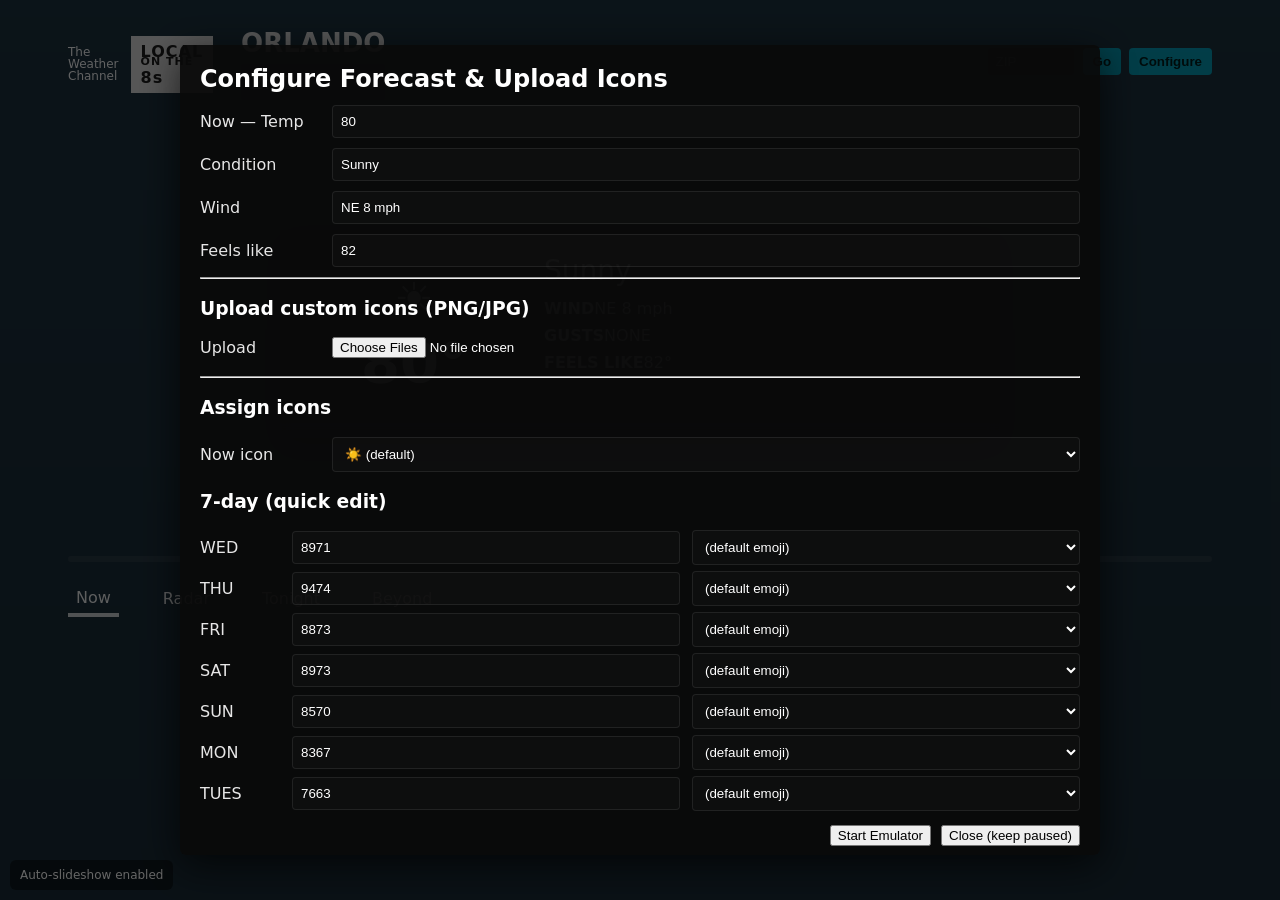
<file: index.html>
<!doctype html>
<html lang="en">
<head>
  <meta charset="utf-8" />
  <meta name="viewport" content="width=device-width,initial-scale=1" />
  <title>IntelliSTAR Emulator (Auto slides)</title>
  <style>
    :root{--accent:#b32b2b;--muted:rgba(255,255,255,0.85);--panel:rgba(0,0,0,0.45)}
    *{box-sizing:border-box}
    html,body{height:100%;margin:0;font-family:system-ui,-apple-system,"Segoe UI",Roboto,Helvetica,Arial,sans-serif;color:#fff}
    body{background:#233b4a;background-size:cover;background-position:center;display:flex;align-items:flex-start;justify-content:center}
    body::before{content:"";position:fixed;inset:0;background:linear-gradient(180deg, rgba(0,0,0,0.15), rgba(0,0,0,0.25));pointer-events:none}
    .container{width:100%;max-width:1200px;padding:28px}
    .topbar{display:flex;align-items:center;gap:16px}
    .logo{display:flex;align-items:center;gap:12px}
    .twc{font-size:12px;line-height:12px;opacity:0.95}
    .local8{background:#fff;color:#222;padding:6px 10px;font-weight:700;letter-spacing:1px}
    .local8 span{display:block;font-size:11px;margin-top:-6px}
    .city-time{margin-left:12px;display:flex;flex-direction:column}
    #cityName{font-size:26px;font-weight:700}
    #time{font-size:20px;background:rgba(0,0,0,0.25);padding:6px 10px;border-radius:2px;margin-top:6px}

    /* zip input */
    .zip-wrap{margin-left:auto;display:flex;flex-direction:column;gap:6px;align-items:flex-end}
    .zip-row{display:flex;gap:8px;align-items:center}
    .zip-wrap input{width:88px;padding:6px 8px;border-radius:4px;border:1px solid rgba(255,255,255,0.08);background:rgba(0,0,0,0.35);color:#fff}
    .zip-wrap button{padding:6px 10px;border-radius:4px;border:0;background:#06b6d4;color:#022;cursor:pointer;font-weight:700}
    .zip-history{display:flex;gap:8px;flex-wrap:wrap;max-width:240px}
    .zip-chip{background:rgba(255,255,255,0.06);padding:6px 8px;border-radius:14px;display:inline-flex;gap:8px;align-items:center;font-size:13px;cursor:pointer}
    .zip-chip .remove{background:transparent;border:0;color:rgba(255,255,255,0.6);margin-left:4px;cursor:pointer}

    /* config overlay */
    .overlay{position:fixed;inset:0;background:rgba(0,0,0,0.6);display:flex;align-items:center;justify-content:center;z-index:60}
    .config{width:920px;max-width:95%;background:rgba(10,10,10,0.95);padding:20px;border-radius:6px;color:#fff;box-shadow:0 10px 40px rgba(0,0,0,0.7);max-height:90vh;overflow:auto}
    .config h2{margin:0 0 12px 0}
    .form-row{display:flex;gap:12px;align-items:center;margin-bottom:10px}
    .form-row label{width:120px;opacity:0.9}
    .form-row input[type="text"], .form-row select, .form-row textarea{flex:1;padding:8px;border-radius:4px;border:1px solid rgba(255,255,255,0.08);background:rgba(255,255,255,0.02);color:#fff}
    .form-row textarea{height:68px}
    .icon-gallery{display:flex;gap:8px;flex-wrap:wrap;margin-top:8px}
    .icon-thumb{width:44px;height:44px;border-radius:6px;overflow:hidden;background:#fff;display:inline-flex;align-items:center;justify-content:center}
    .small{width:36px;height:36px}
    .controls{display:flex;gap:10px;justify-content:flex-end;margin-top:14px}

    /* slides container */
    .slides{position:relative;height:420px; margin-top:24px}
    .slide{position:absolute;left:0;right:0;top:0;bottom:0;opacity:0;transition:opacity 900ms ease;display:flex;align-items:center;justify-content:center;padding:18px}
    .slide.active{opacity:1;pointer-events:auto}

    /* progress bar */
    .progress-wrap{height:6px;background:rgba(255,255,255,0.08);border-radius:3px;overflow:hidden;margin-top:12px}
    .progress-bar{height:100%;width:0;background:linear-gradient(90deg,#7dd3fc,#06b6d4);transition:width 120ms linear}

    /* Now card (compact) */
    .now-card{width:720px;max-width:100%;background:linear-gradient(180deg, rgba(0,0,0,0.55), rgba(0,0,0,0.25));padding:24px;display:flex;gap:20px;backdrop-filter:blur(6px);box-shadow:0 8px 30px rgba(0,0,0,0.5)}
    .gauge{width:220px;height:160px;display:flex;flex-direction:column;align-items:center;justify-content:center}
    .icon{font-size:44px;margin-bottom:6px}
    .icon img{max-width:100%;max-height:100%}
    .temp{font-size:56px;font-weight:700}
    .details{flex:1;color:var(--muted)}
    .cond{font-size:28px;margin-bottom:12px}
    .meta{display:flex;flex-direction:column;gap:8px}

    /* Tonight / Forecast card (large) */
    .forecast-card{width:900px;max-width:100%;background:linear-gradient(90deg, rgba(0,0,0,0.65), rgba(0,0,0,0.35));padding:26px;display:flex;gap:24px;align-items:flex-start}
    .forecast-left{width:260px;color:#fff}
    .forecast-left .label{font-size:18px;opacity:0.9}
    .forecast-left .temp-big{font-size:64px;font-weight:700;margin-top:12px}
    .forecast-right{flex:1;color:rgba(255,255,255,0.95);font-size:20px}

    /* Beyond (7-day) */
    .seven{width:900px;max-width:100%;display:flex;gap:12px;background:linear-gradient(180deg, rgba(0,0,0,0.45), rgba(0,0,0,0.25));padding:18px;backdrop-filter:blur(6px)}
    .day{flex:1;padding:14px;text-align:center}
    .day .dname{font-weight:700;margin-bottom:8px}
    .day .dtemp{font-size:32px}
    .day img{max-width:48px;max-height:48px}

    /* Radar */
    .radar-wrap{width:900px;max-width:100%;background:linear-gradient(180deg, rgba(0,0,0,0.55), rgba(0,0,0,0.25));padding:12px}
    .radar{height:320px;background:#123;border-radius:2px;overflow:hidden}
    .radar iframe,.radar img{width:100%;height:100%;border:0;display:block}

    /* bottom nav */
    .bottom-nav{display:flex;gap:36px;margin-top:18px;align-items:center}
    .nav-item{opacity:0.9;color:#fff;cursor:pointer;padding:8px}
    .nav-item.active{border-bottom:4px solid rgba(255,255,255,0.85);padding-bottom:6px}

    .offline-badge{position:fixed;left:10px;bottom:10px;background:rgba(0,0,0,0.45);padding:8px 10px;border-radius:6px;font-size:12px}

    @media (max-width:900px){
      .forecast-card,.radar-wrap,.seven{flex-direction:column}
      .forecast-left{width:100%}
      .zip-wrap{margin-top:10px;margin-left:0}
    }
  </style>
</head>
<body>
  <div class="container">
    <header class="topbar">
      <div class="logo">
        <div class="twc">The<br/>Weather<br/>Channel</div>
        <div class="local8">LOCAL<br/><span>ON THE</span> 8s</div>
      </div>
      <div class="city-time">
        <div id="cityName">ORLANDO</div>
        <div id="time">9:26</div>
      </div>

      <!-- Zip input to change city/radar center + history -->
      <div class="zip-wrap" aria-label="Change city by ZIP">
        <div class="zip-row">
          <input id="zipInput" type="text" inputmode="numeric" pattern="[0-9]*" maxlength="5" placeholder="ZIP" aria-label="Enter ZIP code">
          <button id="zipBtn" aria-label="Set ZIP">Go</button>
          <button id="openConfig" aria-label="Configure">Configure</button>
        </div>
        <div id="zipHistory" class="zip-history" aria-live="polite" aria-label="ZIP history"></div>
      </div>
    </header>

    <div class="slides" id="slides">
      <!-- Now slide (duration 8s) -->
      <div class="slide" id="slide-now" data-bg="https://images.unsplash.com/photo-1505483531331-3f9a4f4b3f7a?auto=format&fit=crop&w=1600&q=60" data-duration="8000">
        <section class="now-card">
          <div class="gauge">
            <div class="icon" id="nowIcon">☀️</div>
            <div class="temp" id="tempValue">80°</div>
          </div>
          <div class="details">
            <div class="cond" id="condition">Sunny</div>
            <div class="meta">
              <div><strong>WIND</strong><span id="wind">NE 8 mph</span></div>
              <div><strong>GUSTS</strong><span id="gusts">NONE</span></div>
              <div><strong>FEELS LIKE</strong><span id="feels">82°</span></div>
            </div>
          </div>
        </section>
      </div>

      <!-- Radar slide (duration 12s) - live animated radar via RainViewer embed iframe -->
      <div class="slide" id="slide-radar" data-bg="https://images.unsplash.com/photo-1504674900247-0877df9cc836?auto=format&fit=crop&w=1600&q=60" data-duration="12000">
        <div class="radar-wrap">
          <div style="color:#fff;font-size:20px;margin-bottom:8px">3 Hour Radar</div>
          <div class="radar">
            <!-- RainViewer map embed (animated radar) -->
            <iframe id="radarFrame" src="https://www.rainviewer.com/map.html?loc=28.5383,-81.3792,7&layers=radar&palette=1&play=true" title="Animated radar" loading="lazy"></iframe>
          </div>
        </div>
      </div>

      <!-- Tonight slide (duration 8s) -->
      <div class="slide" id="slide-tonight" data-bg="https://images.unsplash.com/photo-1500530855697-b586d89ba3ee?auto=format&fit=crop&w=1600&q=60" data-duration="8000">
        <section class="forecast-card">
          <div class="forecast-left">
            <div class="label">TONIGHT</div>
            <div class="icon" style="font-size:48px;margin-top:8px">⛅</div>
            <div class="temp-big" id="tonightTemp">97</div>
            <div style="margin-top:8px;opacity:0.9">20% Chance<br/>of Rain</div>
          </div>
          <div class="forecast-right" id="tonightText">
            Sunny, along with a few afternoon clouds. A stray shower or thunderstorm is possible. High 97F. Winds NE at 5 to 10 mph.
          </div>
        </section>
      </div>

      <!-- Beyond: 7-day (duration 8s) -->
      <div class="slide" id="slide-beyond" data-bg="https://images.unsplash.com/photo-1501785888041-af3ef285b470?auto=format&fit=crop&w=1600&q=60" data-duration="8000">
        <section class="seven" id="sevenDays">
          <div class="day" data-index="0"><div class="dname">WED</div><div class="dicon">☀️</div><div class="dtemp">89<br/><small>71</small></div></div>
          <div class="day" data-index="1"><div class="dname">THU</div><div class="dicon">⛅</div><div class="dtemp">94<br/><small>74</small></div></div>
          <div class="day" data-index="2"><div class="dname">FRI</div><div class="dicon">⛅</div><div class="dtemp">88<br/><small>73</small></div></div>
          <div class="day" data-index="3"><div class="dname">SAT</div><div class="dicon">☀️</div><div class="dtemp">89<br/><small>73</small></div></div>
          <div class="day" data-index="4"><div class="dname">SUN</div><div class="dicon">⛈️</div><div class="dtemp">85<br/><small>70</small></div></div>
          <div class="day" data-index="5"><div class="dname">MON</div><div class="dicon">🌧️</div><div class="dtemp">83<br/><small>67</small></div></div>
          <div class="day" data-index="6"><div class="dname">TUES</div><div class="dicon">⛈️</div><div class="dtemp">76<br/><small>63</small></div></div>
        </section>
      </div>

    </div>

    <div class="progress-wrap" aria-hidden="true">
      <div class="progress-bar" id="progressBar"></div>
    </div>

    <nav class="bottom-nav" id="nav">
      <div class="nav-item" data-slide="0">Now</div>
      <div class="nav-item" data-slide="1">Radar</div>
      <div class="nav-item" data-slide="2">Tonight</div>
      <div class="nav-item" data-slide="3">Beyond</div>
    </nav>

  </div>

  <div class="offline-badge">Auto-slideshow enabled</div>

  <!-- Configuration overlay (shown until Start or via Configure) -->
  <div id="configOverlay" class="overlay" style="display:none">
    <div class="config" role="dialog" aria-modal="true" aria-labelledby="configTitle">
      <h2 id="configTitle">Configure Forecast & Upload Icons</h2>

      <div class="form-row">
        <label for="nowTemp">Now — Temp</label>
        <input id="nowTemp" type="text" value="80" />
      </div>
      <div class="form-row">
        <label for="nowCond">Condition</label>
        <input id="nowCond" type="text" value="Sunny" />
      </div>
      <div class="form-row">
        <label for="nowWind">Wind</label>
        <input id="nowWind" type="text" value="NE 8 mph" />
      </div>
      <div class="form-row">
        <label for="nowFeels">Feels like</label>
        <input id="nowFeels" type="text" value="82" />
      </div>

      <hr />
      <h3>Upload custom icons (PNG/JPG)</h3>
      <div class="form-row">
        <label for="iconUpload">Upload</label>
        <input id="iconUpload" type="file" accept="image/*" multiple />
      </div>
      <div class="icon-gallery" id="iconGallery" aria-live="polite"></div>

      <hr />
      <h3>Assign icons</h3>
      <div class="form-row">
        <label for="nowIconSelect">Now icon</label>
        <select id="nowIconSelect"></select>
      </div>

      <h3>7-day (quick edit)</h3>
      <div id="sevenEdit">
        <!-- JS will populate day editors -->
      </div>

      <div class="controls">
        <button id="saveConfig">Start Emulator</button>
        <button id="closeConfig">Close (keep paused)</button>
      </div>
    </div>
  </div>

  <script>
    (function(){
      const slides = Array.from(document.querySelectorAll('.slide'));
      const navItems = Array.from(document.querySelectorAll('.nav-item'));
      const cityName = document.getElementById('cityName');
      const timeEl = document.getElementById('time');
      const progressBar = document.getElementById('progressBar');
      const zipInput = document.getElementById('zipInput');
      const zipBtn = document.getElementById('zipBtn');
      const zipHistoryEl = document.getElementById('zipHistory');
      const radarFrame = document.getElementById('radarFrame');

      // Config UI elements
      const configOverlay = document.getElementById('configOverlay');
      const openConfig = document.getElementById('openConfig');
      const iconUpload = document.getElementById('iconUpload');
      const iconGallery = document.getElementById('iconGallery');
      const nowIconSelect = document.getElementById('nowIconSelect');
      const nowTempInput = document.getElementById('nowTemp');
      const nowCondInput = document.getElementById('nowCond');
      const nowWindInput = document.getElementById('nowWind');
      const nowFeelsInput = document.getElementById('nowFeels');
      const saveConfigBtn = document.getElementById('saveConfig');
      const closeConfigBtn = document.getElementById('closeConfig');
      const sevenEdit = document.getElementById('sevenEdit');

      const nowIconEl = document.getElementById('nowIcon');
      const tempValue = document.getElementById('tempValue');
      const conditionEl = document.getElementById('condition');
      const windEl = document.getElementById('wind');
      const gustsEl = document.getElementById('gusts');
      const feelsEl = document.getElementById('feels');
      const tonightTemp = document.getElementById('tonightTemp');
      const tonightText = document.getElementById('tonightText');

      // 7-day day elements
      const dayEls = Array.from(document.querySelectorAll('.seven .day'));

      // History/localStorage keys
      const HISTORY_KEY = 'intellistar:zipHistory';
      const MAX_HISTORY = 6;
      const ICONS_KEY = 'intellistar:icons';
      const FORECAST_KEY = 'intellistar:forecast';

      // Slideshow control
      let current = 0;
      let autoplay = false; // start paused until user starts emulator
      let DEFAULT_DELAY = 8000; // fallback 8s per slide
      let rafId = null;
      let progressStart = 0;
      let progressElapsed = 0;
      let currentDuration = DEFAULT_DELAY;

      function updateTime(){const now=new Date();const h=now.getHours()%12||12;const m=String(now.getMinutes()).padStart(2,'0');timeEl.textContent=h+':'+m}
      updateTime(); setInterval(updateTime,60*1000);

      // -------------------- Progress/Slideshow --------------------
      function startProgress(){
        progressStart = performance.now() - progressElapsed;
        cancelAnimationFrame(rafId);
        rafId = requestAnimationFrame(progressTick);
      }
      function stopProgress(){ cancelAnimationFrame(rafId); rafId = null; }
      function resetProgress(){ progressElapsed = 0; progressBar.style.width = '0%'; }
      function progressTick(now){ now = now || performance.now(); progressElapsed = now - progressStart; const pct = Math.min(100, (progressElapsed / currentDuration) * 100); progressBar.style.width = pct + '%'; if(progressElapsed >= currentDuration){ progressElapsed = 0; show(current+1); } rafId = requestAnimationFrame(progressTick); }

      function slideDuration(idx){ const s = slides[(idx+slides.length)%slides.length]; const d = parseInt(s.dataset.duration, 10); return (isFinite(d) && d>0) ? d : DEFAULT_DELAY; }

      function show(i){ current = (i+slides.length)%slides.length; slides.forEach((s,idx)=> s.classList.toggle('active', idx===current)); navItems.forEach((n,idx)=> n.classList.toggle('active', idx===current)); document.body.style.backgroundImage = `url('${slides[current].dataset.bg}')`; currentDuration = slideDuration(current); progressElapsed = 0; progressBar.style.width = '0%'; if(autoplay) startProgress(); else stopProgress(); }

      navItems.forEach((n,idx)=> n.addEventListener('click', ()=>{ show(idx); autoplay=false; stopProgress(); resetProgress(); }));

      show(0);

      // Pause/resume on hover
      const slidesEl = document.getElementById('slides');
      slidesEl.addEventListener('mouseenter', ()=>{ autoplay=false; stopProgress(); });
      slidesEl.addEventListener('mouseleave', ()=>{ if( localStorage.getItem(FORECAST_KEY) ) { autoplay = true; startProgress(); } });

      // -------------------- ZIP history (unchanged) --------------------
      function readHistory(){ try{ const raw = localStorage.getItem(HISTORY_KEY); return raw ? JSON.parse(raw) : []; }catch(e){return []} }
      function writeHistory(list){ try{ localStorage.setItem(HISTORY_KEY, JSON.stringify(list)); }catch(e){console.warn('History save failed', e)} }
      function addZipToHistory(zip, label){ if(!zip) return; const hist = readHistory(); const filtered = hist.filter(h=> h.zip !== zip); filtered.unshift({zip,label}); if(filtered.length>MAX_HISTORY) filtered.length = MAX_HISTORY; writeHistory(filtered); renderHistory(); }
      function removeZipFromHistory(zip){ const hist = readHistory().filter(h=> h.zip !== zip); writeHistory(hist); renderHistory(); }
      function renderHistory(){ const hist = readHistory(); zipHistoryEl.innerHTML=''; if(!hist.length) return; hist.forEach(item=>{ const btn = document.createElement('button'); btn.className='zip-chip'; btn.title = item.label ? `${item.label} (${item.zip})` : item.zip; btn.innerHTML = `<span class="zip-label">${item.zip}</span><button class="remove" aria-label="remove">×</button>`; btn.addEventListener('click', (e)=>{ if(e.target && e.target.classList && e.target.classList.contains('remove')){ removeZipFromHistory(item.zip); e.stopPropagation(); return; } zipInput.value = item.zip; lookupZip(item.zip); }); zipHistoryEl.appendChild(btn); }); }
      renderHistory();

      async function lookupZip(zip){ if(!zip || !/^\d{5}$/.test(zip)){ alert('Please enter a 5-digit US ZIP code.'); return; } try{ const res = await fetch(`https://api.zippopotam.us/us/${zip}`); if(!res.ok) throw new Error('ZIP not found'); const data = await res.json(); const place = data.places && data.places[0]; if(!place) throw new Error('No place data'); const lat = parseFloat(place.latitude); const lon = parseFloat(place.longitude); const cityLabel = `${place['place name'].toUpperCase()}, ${data['state abbreviation']}`; cityName.textContent = cityLabel; const zoom = 7; const src = `https://www.rainviewer.com/map.html?loc=${lat},${lon},${zoom}&layers=radar&palette=1&play=true`; if(radarFrame){ radarFrame.src = src; } addZipToHistory(zip, cityLabel); }catch(err){ console.warn('ZIP lookup failed', err); alert('Could not find ZIP code — please check and try again.'); } }
      zipBtn.addEventListener('click', ()=> lookupZip(zipInput.value.trim()));
      zipInput.addEventListener('keyup', e=>{ if(e.key === 'Enter') lookupZip(zipInput.value.trim()); });

      // -------------------- Icons and forecast persistence --------------------
      function loadIcons(){ try{ const raw = localStorage.getItem(ICONS_KEY); return raw ? JSON.parse(raw) : {}; }catch(e){ return {}; } }
      function saveIcons(obj){ try{ localStorage.setItem(ICONS_KEY, JSON.stringify(obj)); }catch(e){ console.warn('Save icons failed', e); } }

      function renderIconGallery(){ const icons = loadIcons(); iconGallery.innerHTML=''; nowIconSelect.innerHTML = ''; // include an empty/emoji default option
        const defaultOption = document.createElement('option'); defaultOption.value='__emoji_sun'; defaultOption.textContent = '☀️ (default)'; nowIconSelect.appendChild(defaultOption);
        Object.keys(icons).forEach(key=>{ const div = document.createElement('div'); div.className='icon-thumb'; div.title = key; const img = document.createElement('img'); img.src = icons[key]; img.alt = key; img.style.maxWidth='100%'; img.style.maxHeight='100%'; div.appendChild(img); const opt = document.createElement('option'); opt.value = key; opt.textContent = key; nowIconSelect.appendChild(opt); iconGallery.appendChild(div); }); }

      function readForecast(){ try{ const raw = localStorage.getItem(FORECAST_KEY); return raw ? JSON.parse(raw) : null; }catch(e){return null} }
      function saveForecast(f){ try{ localStorage.setItem(FORECAST_KEY, JSON.stringify(f)); }catch(e){console.warn('save forecast failed', e)} }

      // Populate seven-day editors
      function initSevenEditors(){ sevenEdit.innerHTML=''; const defaultDays = ['WED','THU','FRI','SAT','SUN','MON','TUES']; for(let i=0;i<7;i++){ const wrap = document.createElement('div'); wrap.className='form-row'; wrap.style.marginBottom='6px'; const label = document.createElement('label'); label.textContent = defaultDays[i]; label.style.width='80px'; const tempInp = document.createElement('input'); tempInp.type='text'; tempInp.value = dayEls[i] ? dayEls[i].querySelector('.dtemp').textContent.trim().split('\n')[0] : ''; tempInp.dataset.index = i; tempInp.style.width='80px'; const iconSel = document.createElement('select'); iconSel.dataset.index = i; iconSel.style.width='160px'; // options later
 wrap.appendChild(label); wrap.appendChild(tempInp); wrap.appendChild(iconSel); sevenEdit.appendChild(wrap); }
      }

      // Populate select options for day editors and now icon select
      function populateIconSelects(){ const icons = loadIcons(); const keys = Object.keys(icons); // build option list
        const selects = Array.from(sevenEdit.querySelectorAll('select')); selects.forEach(sel=>{ sel.innerHTML=''; const opt0=document.createElement('option'); opt0.value='__emoji_default'; opt0.textContent='(default emoji)'; sel.appendChild(opt0); keys.forEach(k=>{ const o=document.createElement('option'); o.value=k; o.textContent=k; sel.appendChild(o); }); });
        // ensure nowIconSelect contains these too
        renderIconGallery(); // this also updates nowIconSelect
      }

      // Handle icon upload
      iconUpload.addEventListener('change', async (e)=>{
        const files = Array.from(e.target.files || []);
        if(!files.length) return;
        const icons = loadIcons();
        for(const f of files){
          try{
            const data = await readFileAsDataURL(f);
            // store under filename (without spaces)
            const key = f.name.replace(/[^a-z0-9\-_.]/gi,'_');
            icons[key] = data;
          }catch(err){ console.warn('read file failed', err); }
        }
        saveIcons(icons);
        populateIconSelects();
        // clear input
        e.target.value = '';
      });

      function readFileAsDataURL(file){ return new Promise((res,rej)=>{ const r=new FileReader(); r.onload=()=>res(r.result); r.onerror=rej; r.readAsDataURL(file); }); }

      // Apply forecast values to UI
      function applyForecastToUI(f){ if(!f) return; if(f.now){ tempValue.textContent = f.now.temp ? (String(f.now.temp)+'°') : tempValue.textContent; conditionEl.textContent = f.now.cond || conditionEl.textContent; windEl.textContent = f.now.wind || windEl.textContent; feelsEl.textContent = (f.now.feels) ? (String(f.now.feels)+'°') : feelsEl.textContent; // icon
          applyIconToElement('now', f.now.icon);
        }
        if(f.tonight){ tonightTemp.textContent = f.tonight.temp || tonightTemp.textContent; tonightText.textContent = f.tonight.text || tonightText.textContent; }
        if(f.seven && Array.isArray(f.seven)){
          f.seven.forEach((d,i)=>{ const el = dayEls[i]; if(!el) return; const tempEl = el.querySelector('.dtemp'); tempEl.innerHTML = (d.high||'--')+'<br/><small>'+(d.low||'--')+'</small>'; const iconEl = el.querySelector('.dicon'); applyIconToElement(el.dataset.index, d.icon, iconEl); });
        }
      }

      function applyIconToElement(keyOrIndex, iconKey, elOverride){
        const icons = loadIcons();
        const el = elOverride || (keyOrIndex==='now' ? nowIconEl : (dayEls[keyOrIndex] && dayEls[keyOrIndex].querySelector('.dicon')));
        if(!el) return;
        if(!iconKey) return; // nothing to set
        if(iconKey.startsWith('__emoji')){
          // use emoji mapping for default
          if(iconKey==='__emoji_sun') el.textContent = '☀️'; else el.textContent = '☀️';
        } else if(icons[iconKey]){
          el.innerHTML = `<img src="${icons[iconKey]}" alt="${iconKey}"/>`;
        }
      }

      // Save config and start emulator
      saveConfigBtn.addEventListener('click', ()=>{
        const icons = loadIcons();
        // build forecast object
        const forecast = { now: {}, tonight: {}, seven: [] };
        forecast.now.temp = nowTempInput.value.trim();
        forecast.now.cond = nowCondInput.value.trim();
        forecast.now.wind = nowWindInput.value.trim();
        forecast.now.feels = nowFeelsInput.value.trim();
        forecast.now.icon = nowIconSelect.value || '__emoji_sun';

        // seven day inputs
        const rows = Array.from(sevenEdit.querySelectorAll('.form-row'));
        rows.forEach((r, idx)=>{
          const inp = r.querySelector('input'); const sel = r.querySelector('select'); const high = inp ? inp.value.trim() : ''; const icon = sel ? sel.value : '';
          forecast.seven.push({high, icon});
        });

        // apply to UI and persist
        saveForecast(forecast);
        applyForecastToUI(forecast);
        // close overlay and start autoplay
        configOverlay.style.display='none';
        autoplay = true; currentDuration = slideDuration(current); progressElapsed = 0; startProgress();
      });

      closeConfigBtn.addEventListener('click', ()=>{
        configOverlay.style.display='none';
        // keep paused
      });

      openConfig.addEventListener('click', ()=>{
        populateIconSelects(); initSevenEditors(); // populate day editors
        // if existing forecast, load into fields
        const f = readForecast(); if(f && f.now){ nowTempInput.value = f.now.temp || nowTempInput.value; nowCondInput.value = f.now.cond || nowCondInput.value; nowWindInput.value = f.now.wind || nowWindInput.value; nowFeelsInput.value = f.now.feels || nowFeelsInput.value; if(f.now.icon) nowIconSelect.value = f.now.icon; }
        // populate seven editors values
        if(f && Array.isArray(f.seven)){
          const rows = Array.from(sevenEdit.querySelectorAll('.form-row'));
          rows.forEach((r,i)=>{ const inp = r.querySelector('input'); const sel = r.querySelector('select'); if(inp && f.seven[i]) inp.value = f.seven[i].high || ''; if(sel && f.seven[i]) sel.value = f.seven[i].icon || '__emoji_default'; });
        }
        configOverlay.style.display = 'flex';
      });

      // Initialize overlay shown on first load so user can configure before starting
      (function init(){
        renderIconGallery(); initSevenEditors(); populateIconSelects();
        // if we have a saved forecast, apply it and keep paused until user starts
        const f = readForecast(); if(f){ applyForecastToUI(f); /* show overlay to allow reconfigure if desired */ configOverlay.style.display='flex'; } else {
          // show overlay by default so user can configure before starting
          configOverlay.style.display='flex';
        }
      })();

      // expose some controls
      window.intellistar = { show, lookupZip };

    })();
  </script>
</body>
</html>
</file>
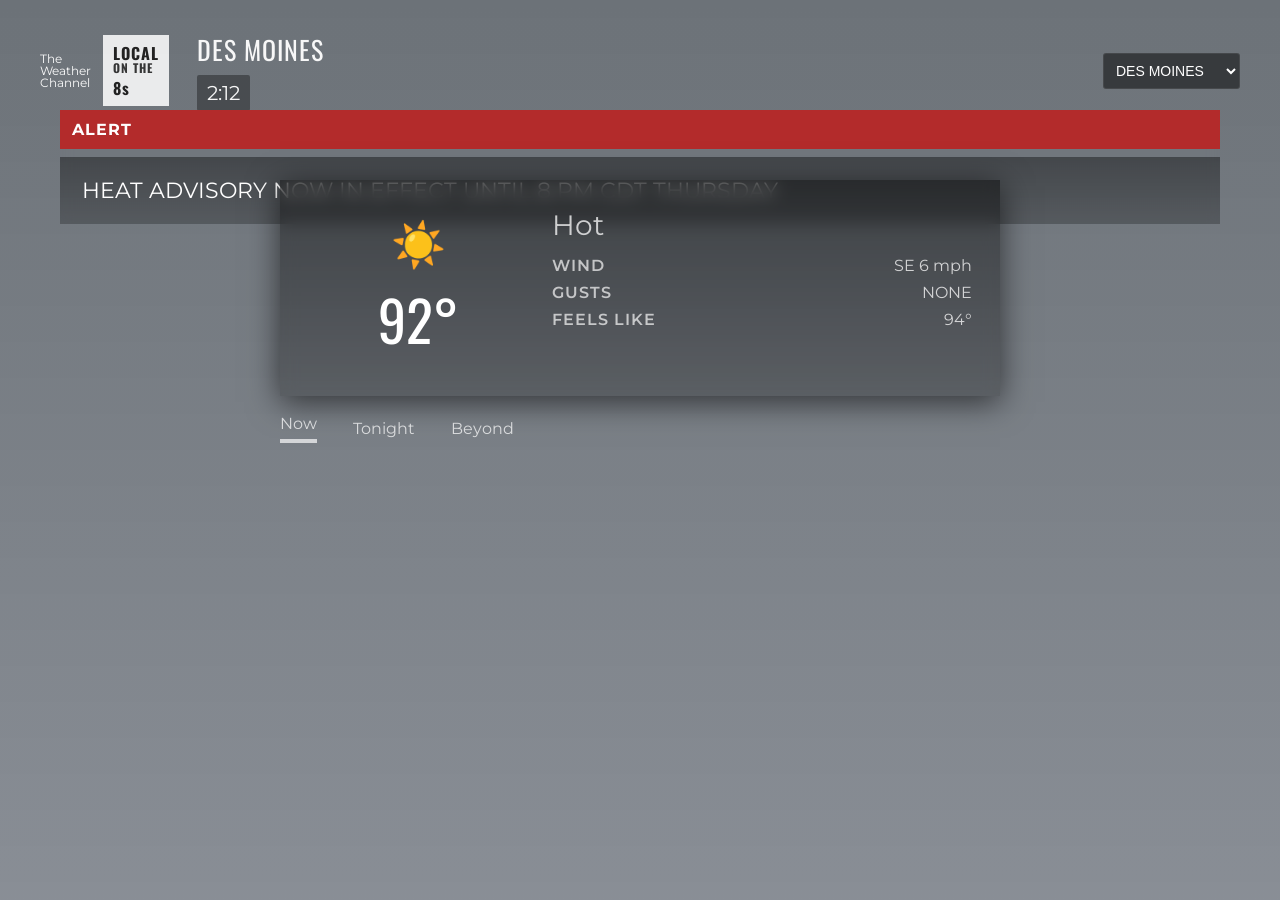
<file: demo/index.html>
<!doctype html>
<html lang="en">
<head>
  <meta charset="utf-8" />
  <meta name="viewport" content="width=device-width,initial-scale=1" />
  <title>IntelliSTAR Emulator</title>
  <link rel="stylesheet" href="styles.css" />
  <link href="https://fonts.googleapis.com/css2?family=Oswald:wght@300;400;700&family=Montserrat:ital,wght@0,300;0,700;1,400&display=swap" rel="stylesheet">
</head>
<body>
  <div id="app">
    <header class="topbar">
      <div class="logo">
        <div class="twc">The<br/>Weather<br/>Channel</div>
        <div class="local8">LOCAL<br/><span>ON THE</span> 8s</div>
      </div>
      <div class="city-time">
        <div id="cityName">DES MOINES</div>
        <div id="time">8:00</div>
      </div>
      <div class="city-select">
        <select id="citySelect" aria-label="Choose city">
          <!-- populated by JS -->
        </select>
      </div>
    </header>

    <main>
      <div id="alertBar" class="alert hidden" role="status" aria-live="polite">
        <div class="alert-label">ALERT</div>
        <div id="alertText" class="alert-text">No alerts</div>
      </div>

      <section class="card now-card">
        <div class="gauge">
          <div class="icon">☀️</div>
          <div class="temp" id="tempValue">80°</div>
        </div>
        <div class="details">
          <div class="cond" id="condition">Sunny</div>
          <div class="meta">
            <div><strong>WIND</strong><span id="wind">NE 8 mph</span></div>
            <div><strong>GUSTS</strong><span id="gusts">NONE</span></div>
            <div><strong>FEELS LIKE</strong><span id="feels">82°</span></div>
          </div>
        </div>
      </section>

      <nav class="bottom-nav">
        <div class="nav-item active">Now</div>
        <div class="nav-item">Tonight</div>
        <div class="nav-item">Beyond</div>
      </nav>
    </main>
  </div>

  <script src="app.js"></script>
</body>
</html>
</file>
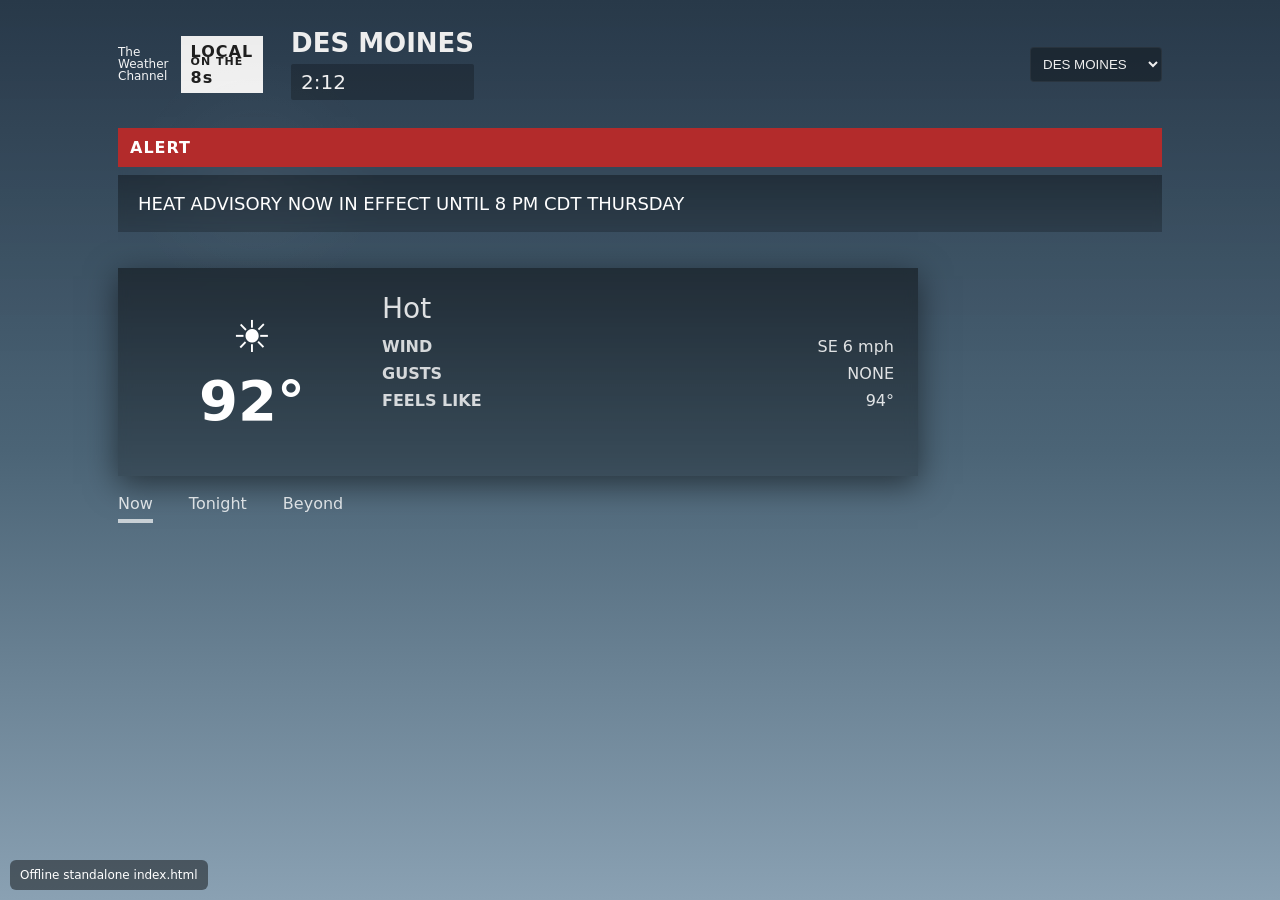
<file: releases/release-v1.0.0-demo/index.html>
<!doctype html>
<html lang="en">
<head>
  <meta charset="utf-8" />
  <meta name="viewport" content="width=device-width,initial-scale=1" />
  <title>IntelliSTAR Emulator (Offline)</title>
  <style>
    :root{--accent:#b32b2b;--muted:rgba(255,255,255,0.85);--panel:rgba(0,0,0,0.45)}
    *{box-sizing:border-box}
    html,body{height:100%;margin:0;font-family:system-ui,-apple-system,"Segoe UI",Roboto,Helvetica,Arial,sans-serif;color:#fff}
    body{background:linear-gradient(180deg,#2c3e50 0%, #4b6476 50%, #8aa1b3 100%);display:flex;align-items:flex-start;justify-content:center}
    body::before{content:"";position:fixed;inset:0;background:radial-gradient(circle at 20% 20%, rgba(255,255,255,0.03), transparent 10%), linear-gradient(180deg, rgba(0,0,0,0.08), transparent 40%);pointer-events:none}
    .container{width:100%;max-width:1100px;padding:28px}
    .topbar{display:flex;align-items:center;gap:16px}
    .logo{display:flex;align-items:center;gap:12px}
    .twc{font-size:12px;line-height:12px;opacity:0.95}
    .local8{background:#fff;color:#222;padding:6px 10px;font-weight:700;letter-spacing:1px}
    .local8 span{display:block;font-size:11px;margin-top:-6px}
    .city-time{margin-left:12px;display:flex;flex-direction:column}
    #cityName{font-size:26px;font-weight:700}
    #time{font-size:20px;background:rgba(0,0,0,0.25);padding:6px 10px;border-radius:2px;margin-top:6px}
    .city-select{margin-left:auto}
    select{background:rgba(0,0,0,0.35);color:#fff;border:1px solid rgba(255,255,255,0.06);padding:8px;border-radius:4px}

    .alert{margin-top:28px;display:flex;flex-direction:column;gap:8px;backdrop-filter:blur(4px)}
    .alert-label{background:var(--accent);padding:10px 12px;font-weight:700;letter-spacing:1px}
    .alert-text{background:linear-gradient(180deg, rgba(0,0,0,0.35), rgba(0,0,0,0.22));padding:18px 20px;font-size:18px;min-height:44px}
    .hidden{display:none}

    .now-card{width:800px;max-width:100%;margin:36px 0 0 0;background:linear-gradient(180deg, rgba(0,0,0,0.45), rgba(0,0,0,0.25));padding:24px;display:flex;gap:20px;backdrop-filter:blur(6px);box-shadow:0 8px 30px rgba(0,0,0,0.5)}
    .gauge{width:220px;height:160px;display:flex;flex-direction:column;align-items:center;justify-content:center}
    .icon{font-size:44px;margin-bottom:6px}
    .temp{font-size:56px;font-weight:700}
    .details{flex:1;color:var(--muted)}
    .cond{font-size:28px;margin-bottom:12px}
    .meta{display:flex;flex-direction:column;gap:8px}
    .meta div{display:flex;justify-content:space-between;align-items:center}
    .meta strong{opacity:0.95;margin-right:10px;font-weight:600}

    .bottom-nav{display:flex;gap:36px;margin-top:18px}
    .nav-item{opacity:0.8}
    .nav-item.active{border-bottom:4px solid rgba(255,255,255,0.85);padding-bottom:6px}

    /* small screens */
    @media (max-width:800px){
      .now-card{flex-direction:column;align-items:center}
      .gauge{width:100%}
    }

    /* small helper for offline badge */
    .offline-badge{position:fixed;left:10px;bottom:10px;background:rgba(0,0,0,0.45);padding:8px 10px;border-radius:6px;font-size:12px}
  </style>
</head>
<body>
  <div class="container">
    <header class="topbar">
      <div class="logo">
        <div class="twc">The<br/>Weather<br/>Channel</div>
        <div class="local8">LOCAL<br/><span>ON THE</span> 8s</div>
      </div>
      <div class="city-time">
        <div id="cityName">DES MOINES</div>
        <div id="time">8:00</div>
      </div>
      <div class="city-select">
        <select id="citySelect" aria-label="Choose city"></select>
      </div>
    </header>

    <div id="alertBar" class="alert hidden" role="status" aria-live="polite">
      <div class="alert-label">ALERT</div>
      <div id="alertText" class="alert-text">No alerts</div>
    </div>

    <section class="now-card">
      <div class="gauge">
        <div class="icon" id="icon">☀️</div>
        <div class="temp" id="tempValue">80°</div>
      </div>
      <div class="details">
        <div class="cond" id="condition">Sunny</div>
        <div class="meta">
          <div><strong>WIND</strong><span id="wind">NE 8 mph</span></div>
          <div><strong>GUSTS</strong><span id="gusts">NONE</span></div>
          <div><strong>FEELS LIKE</strong><span id="feels">82°</span></div>
        </div>
      </div>
    </section>

    <nav class="bottom-nav">
      <div class="nav-item active">Now</div>
      <div class="nav-item">Tonight</div>
      <div class="nav-item">Beyond</div>
    </nav>
  </div>

  <div class="offline-badge">Offline standalone index.html</div>

  <script>
    // Offline, self-contained sample data
    (function(){
      const cities = [
        {id:'desmoines',name:'DES MOINES',temp:92,icon:'☀️',condition:'Hot',wind:'SE 6 mph',gusts:'NONE',feels:94,alerts:['HEAT ADVISORY NOW IN EFFECT UNTIL 8 PM CDT THURSDAY']},
        {id:'indianapolis',name:'INDIANAPOLIS',temp:80,icon:'☀️',condition:'Sunny',wind:'NE 8 mph',gusts:'NONE',feels:82,alerts:[]},
        {id:'orlando',name:'ORLANDO',temp:86,icon:'⛅',condition:'Showers',wind:'E 12 mph',gusts:'20 mph',feels:88,alerts:['FLASH FLOOD WATCH UNTIL 2 AM EDT']}
      ];

      const citySelect = document.getElementById('citySelect');
      const cityName = document.getElementById('cityName');
      const timeEl = document.getElementById('time');
      const alertBar = document.getElementById('alertBar');
      const alertText = document.getElementById('alertText');
      const tempValue = document.getElementById('tempValue');
      const condition = document.getElementById('condition');
      const wind = document.getElementById('wind');
      const gusts = document.getElementById('gusts');
      const feels = document.getElementById('feels');
      const icon = document.getElementById('icon');

      function populateCities(){
        cities.forEach(c=>{
          const opt=document.createElement('option');opt.value=c.id;opt.textContent=c.name;citySelect.appendChild(opt);
        });
      }
      function getCity(id){return cities.find(c=>c.id===id)||cities[0];}
      function updateTime(){const now=new Date();const h=now.getHours()%12||12;const m=String(now.getMinutes()).padStart(2,'0');timeEl.textContent=h+':'+m}
      function updateUI(id){const c=getCity(id);cityName.textContent=c.name;tempValue.textContent=c.temp+'°';condition.textContent=c.condition;wind.textContent=c.wind;gusts.textContent=c.gusts;feels.textContent=c.feels+'°';icon.textContent=c.icon; if(c.alerts&&c.alerts.length){alertText.textContent=c.alerts.join(' — ');alertBar.classList.remove('hidden')}else{alertBar.classList.add('hidden')}}

      citySelect.addEventListener('change',e=>updateUI(e.target.value));
      populateCities();citySelect.value=cities[0].id;updateTime();updateUI(citySelect.value);setInterval(updateTime,60*1000);

      // Service Worker hint: optional registration when used on server
      if('serviceWorker' in navigator){
        // don't fail if offline — this is a no-op in the file:// context
        try{navigator.serviceWorker.register('sw.js').catch(()=>{});}catch(e){}
      }
    })();
  </script>
</body>
</html>
</file>
<file: demo/styles.css>
:root{
  --panel-bg: rgba(22,22,22,0.55);
  --glass: rgba(18,18,18,0.5);
  --accent: #b32b2b; /* alert red */
  --muted: rgba(255,255,255,0.75);
  --white: #fff;
}

*{box-sizing:border-box}
html,body,#app{height:100%;margin:0;font-family:Montserrat,Arial,Helvetica,sans-serif;color:var(--white)}
body{
  background-image: url('https://images.unsplash.com/photo-1501785888041-af3ef285b470?auto=format&fit=crop&w=1600&q=60');
  background-size:cover;
  background-position:center;
  display:flex;
  align-items:stretch;
  justify-content:center;
}

/* overlay gradient for better contrast */
body::before{
  content:"";position:fixed;inset:0;
  background:linear-gradient(to bottom, rgba(10,20,30,0.6), rgba(20,30,45,0.5));
  pointer-events:none;
}

/* top header */
.topbar{
  position:fixed;left:40px;right:40px;top:30px;display:flex;align-items:center;gap:16px;
}
.logo{display:flex;align-items:center;gap:12px}
.twc{font-size:12px;line-height:12px;opacity:0.95}
.local8{background:rgba(255,255,255,0.85);color:#222;padding:6px 10px;font-family:Oswald, sans-serif;font-weight:700;letter-spacing:1px}
.local8 span{font-size:12px;display:block;margin-top:-6px;opacity:0.9}
.city-time{margin-left:12px;display:flex;flex-direction:column;align-items:flex-start;color:rgba(255,255,255,0.95)}
#cityName{font-size:26px;font-family:Oswald, sans-serif;letter-spacing:1px}
#time{font-size:20px;background:rgba(0,0,0,0.35);padding:6px 10px;border-radius:2px;margin-top:6px}

/* city selector */
.city-select{margin-left:auto}
.city-select select{
  background:rgba(0,0,0,0.5);color:var(--white);border:1px solid rgba(255,255,255,0.08);padding:8px;border-radius:3px;font-size:14px
}

/* alert */
.alert{position:fixed;left:60px;top:110px;right:60px;display:flex;flex-direction:column;gap:8px;backdrop-filter:blur(6px)}
.alert-label{background:var(--accent);padding:10px 12px;font-weight:700;letter-spacing:1px}
.alert-text{background:linear-gradient(180deg, rgba(0,0,0,0.4), rgba(0,0,0,0.25));padding:20px 22px;font-size:22px;min-height:60px;color:var(--white)}
.hidden{display:none}

/* now card */
.now-card{width:720px;max-width:85vw;margin:180px auto 0 auto;background:linear-gradient(180deg, rgba(0,0,0,0.45), rgba(0,0,0,0.25));padding:28px;display:flex;gap:24px;backdrop-filter:blur(8px);box-shadow:0 6px 30px rgba(0,0,0,0.6)}
.gauge{width:220px;height:160px;display:flex;flex-direction:column;align-items:center;justify-content:center;border-radius:2px}
.icon{font-size:44px;margin-bottom:6px}
.temp{font-size:56px;font-family:Oswald, sans-serif}
.details{flex:1;color:var(--muted)}
.cond{font-size:28px;margin-bottom:14px}
.meta{display:flex;flex-direction:column;gap:8px}
.meta div{display:flex;justify-content:space-between;align-items:center}
.meta strong{opacity:0.9;margin-right:10px;font-weight:600;letter-spacing:1px}

/* bottom nav */
.bottom-nav{width:720px;max-width:85vw;margin:18px auto 80px auto;display:flex;gap:36px;align-items:center;color:rgba(255,255,255,0.9)}
.nav-item{opacity:0.8}
.nav-item.active{border-bottom:4px solid rgba(255,255,255,0.85);padding-bottom:6px}

/* responsive */
@media (max-width:800px){
  .now-card{flex-direction:column;align-items:center}
  .gauge{width:100%}
  .bottom-nav,.now-card{width:90%}
  .topbar{left:18px;right:18px}
  .alert{left:18px;right:18px}
}
</file>
